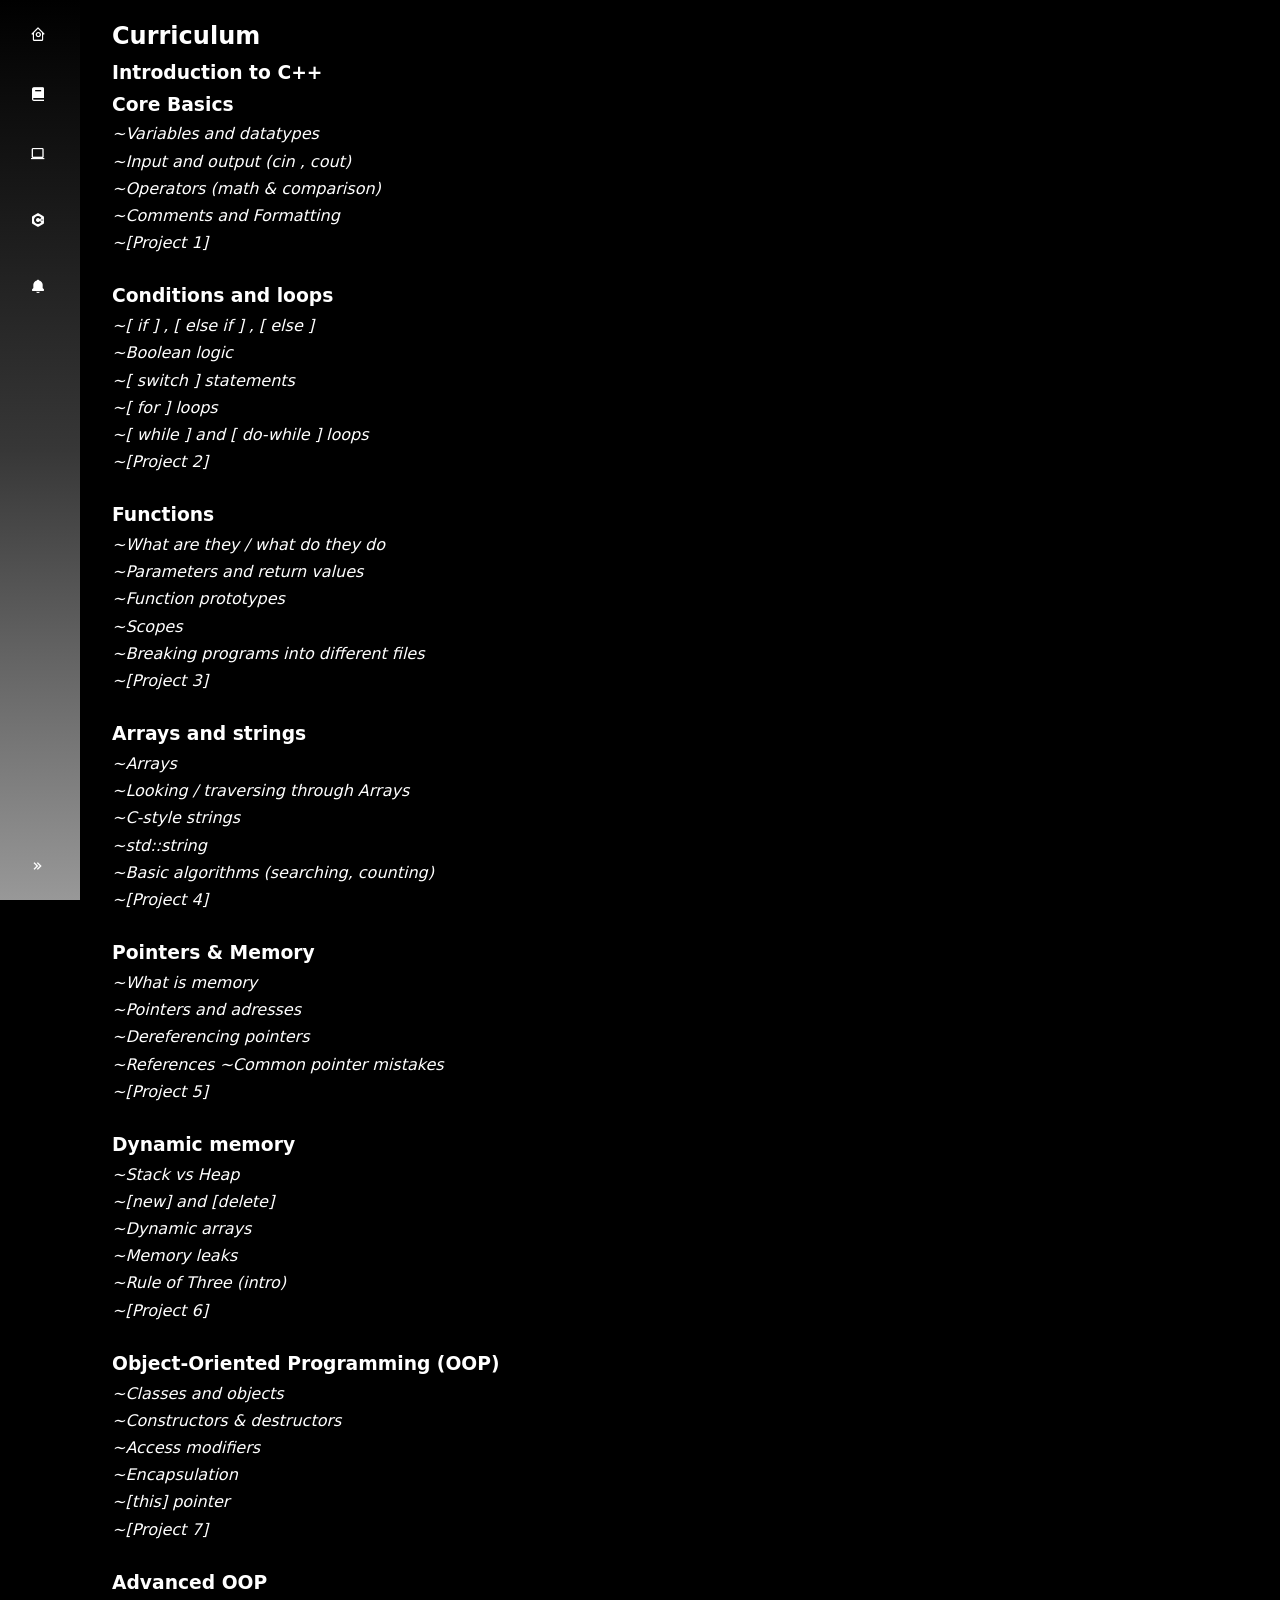
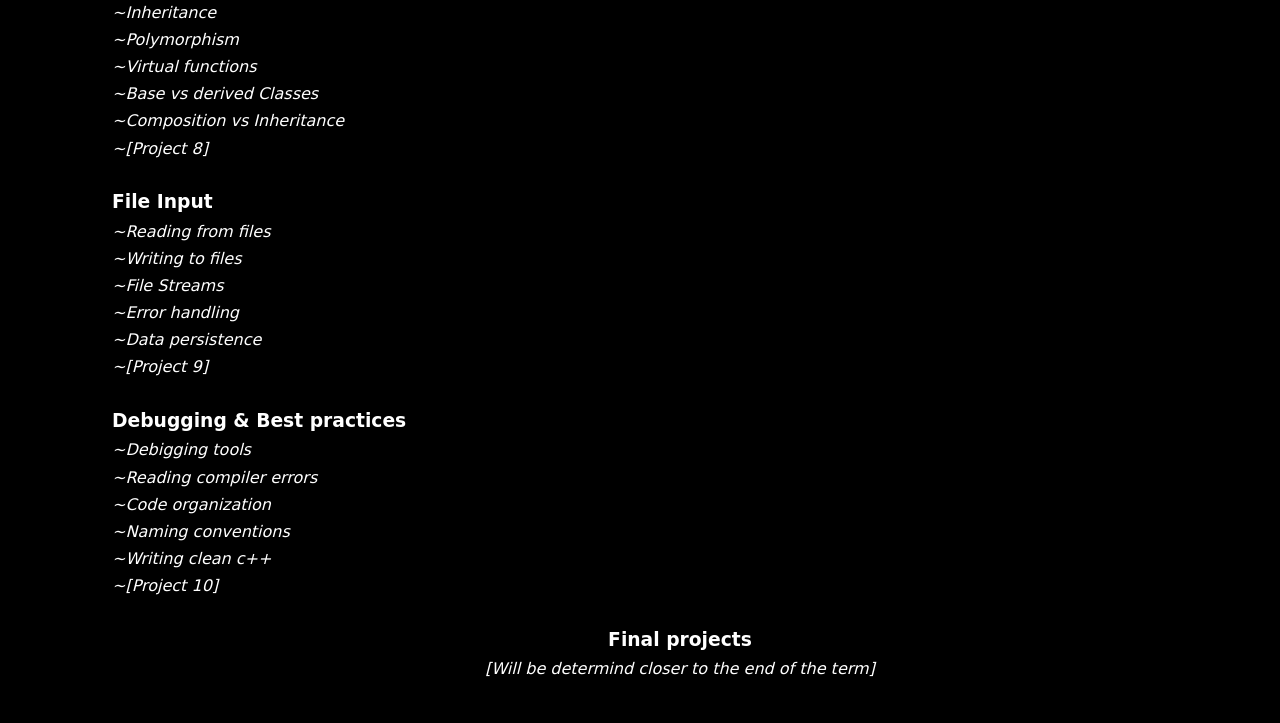
<file: sb_imbedded/curriculum.html>
<!doctype html>
<html lang="en">
  <head>
    <!--UTF-8 displays most characters correctly-->
    <meta charset="UTF-8" />
    <!--Makes the page responsive on different screen sizes-->
    <meta name="viewport" content="width=device-width, initial-scale=1.0" />
    <title>CodeZone</title>
    <!--Links External CSS library for icon fonts called BoxIcons-->
    <link
      href="https://unpkg.com/boxicons@2.1.4/css/boxicons.min.css"
      rel="stylesheet"
    />
    <!--Links local css file for styling-->
    <link rel="stylesheet" href="../style.css" />
    <!--Links for the website Icon-->
    <link
      rel="apple-touch-icon"
      sizes="180x180"
      href="../apple-touch-icon.png"
    />
    <link
      rel="icon"
      type="image/png"
      sizes="32x32"
      href="../favicon-32x32.png"
    />
    <link
      rel="icon"
      type="image/png"
      sizes="16x16"
      href="../favicon-16x16.png"
    />
    <link rel="manifest" href="../site.webmanifest" />
  </head>
  <!--sb-expanded used to style sidebar-->
  <body>
    <!--Sidebar section of page-->
    <aside>
      <!--Navigation menue inside sidebar-->
      <nav>
        <!--Unordered list to hold the navigation items-->
        <ul>
          <!--First navigation Item-->
          <li>
            <!--# is used as a placeholder (Fill it in with a link later)-->
            <!--we put this in an active class that is later defined to mark it as the selected page if clicked-->
            <a href="../main.html">
              <!--Icon representing "Home"-->
              <i class="bx bx-home-circle"></i>
              <!--Text label for the link-->
              <span>Dashboard</span>
            </a>
          </li>
          <li>
            <a href="../sb_imbedded/curriculum.html">
              <i class="bx bxs-book bx-content"></i>
              <span>Curriculum</span>
            </a>
          </li>
          <li>
            <a href="../sb_imbedded/projects.html">
              <i class="bx bx-laptop"></i>
              <span>Projects</span>
            </a>
          </li>
          <li>
            <a href="../sb_imbedded/start_learning.html">
              <i class="bx bxl-c-plus-plus"></i>
              <span>Start Learning</span>
            </a>
          </li>
          <li>
            <a href="../sb_imbedded/notifications.html">
              <i class="bx bxs-bell bx-tada"></i>
              <span>Notifications</span>
            </a>
          </li>
          <li>
            <a href="#" data-resize-btn="">
              <i class="bx bx-chevrons-right"></i>
              <span>collapse</span>
            </a>
          </li>
        </ul>
      </nav>
    </aside>
    <main>
      <h1>Curriculum</h1>
      <h3>Introduction to C++</h3>
      <h3>Core Basics</h3>
      <p>
        ~Variables and datatypes <br />
        ~Input and output (cin , cout) <br />
        ~Operators (math & comparison) <br />
        ~Comments and Formatting <br />
        ~[Project 1]
      </p>
      <h3>Conditions and loops</h3>
      <p>
        ~[ if ] , [ else if ] , [ else ] <br />
        ~Boolean logic <br />
        ~[ switch ] statements <br />
        ~[ for ] loops <br />
        ~[ while ] and [ do-while ] loops <br />
        ~[Project 2] <br />
      </p>
      <h3>Functions</h3>
      <p>
        ~What are they / what do they do <br />
        ~Parameters and return values <br />
        ~Function prototypes <br />
        ~Scopes <br />
        ~Breaking programs into different files <br />
        ~[Project 3] <br />
      </p>
      <h3>Arrays and strings</h3>
      <p>
        ~Arrays <br />
        ~Looking / traversing through Arrays <br />
        ~C-style strings <br />
        ~std::string <br />
        ~Basic algorithms (searching, counting) <br />
        ~[Project 4] <br />
      </p>
      <h3>Pointers & Memory</h3>
      <p>
        ~What is memory <br />
        ~Pointers and adresses <br />
        ~Dereferencing pointers <br />
        ~References ~Common pointer mistakes <br />
        ~[Project 5] <br />
      </p>
      <h3>Dynamic memory</h3>
      <p>
        ~Stack vs Heap <br />
        ~[new] and [delete] <br />
        ~Dynamic arrays <br />
        ~Memory leaks <br />
        ~Rule of Three (intro) <br />
        ~[Project 6] <br />
      </p>
      <h3>Object-Oriented Programming (OOP)</h3>
      <p>
        ~Classes and objects <br />
        ~Constructors & destructors <br />
        ~Access modifiers <br />
        ~Encapsulation <br />
        ~[this] pointer <br />
        ~[Project 7] <br />
      </p>
      <h3>Advanced OOP</h3>
      <p>
        ~Inheritance <br />
        ~Polymorphism <br />
        ~Virtual functions <br />
        ~Base vs derived Classes <br />
        ~Composition vs Inheritance <br />
        ~[Project 8] <br />
      </p>
      <h3>File Input</h3>
      <p>
        ~Reading from files <br />
        ~Writing to files <br />
        ~File Streams <br />
        ~Error handling <br />
        ~Data persistence <br />
        ~[Project 9] <br />
      </p>
      <h3>Debugging & Best practices</h3>
      <p>
        ~Debigging tools <br />
        ~Reading compiler errors <br />
        ~Code organization <br />
        ~Naming conventions <br />
        ~Writing clean c++ <br />
        ~[Project 10] <br />
      </p>
      <h3 style="text-align: center">Final projects</h3>
      <p style="text-align: center">
        [Will be determind closer to the end of the term]
      </p>

      <div class="placeholder">
        <div class="ph-1"></div>
        <div class="ph-2"></div>
        <div class="ph-3"></div>
        <div class="ph-4"></div>
        <div class="ph-5"></div>
        <div class="ph-6"></div>
        <div class="ph-7"></div>
        <div class="ph-8"></div>
        <div class="ph-9"></div>
        <div class="ph-10"></div>
      </div>
    </main>
    <!--Javascript-->
    <script>
      //document is the name of this page
      //.queryselector("[data-resize-btn]") finds the first matching element (class) within the bracket like "[data-resize-btn]"
      //Puts it all in resizeBtn variable
      const resizeBtn = document.querySelector("[data-resize-btn]");
      //Event listener that listens for a click
      //function(e) runs when its clicked, e contains all the info about the click (what was clicked/what the default behaviour)
      resizeBtn.addEventListener("click", function (e) {
        //Preventing <a href='#'> from jumping to the top of page
        e.preventDefault();
        //if the class exists, remove it, if not add it (for the open and close feture for the side bar)
        document.body.classList.toggle("sb-expanded");
      });

      //check what page we're on and make it active
      //by removing all the other actives if the path doesnt match
      const currentPath = window.location.pathname; //puts the path name in the currentPath variable
      const allLinks = document.querySelectorAll("aside nav a"); //gets all the side bar links into a variable
      //loop through the links
      allLinks.forEach((link) => {
        if (link.getAttribute("href") === currentPath) {
          //if the href is the current path
          link.classList.add("active"); //add the active class that style.css defines
        } else {
          link.classList.remove("active"); //remove the active class
        }
      });
    </script>
  </body>
</html>
</file>
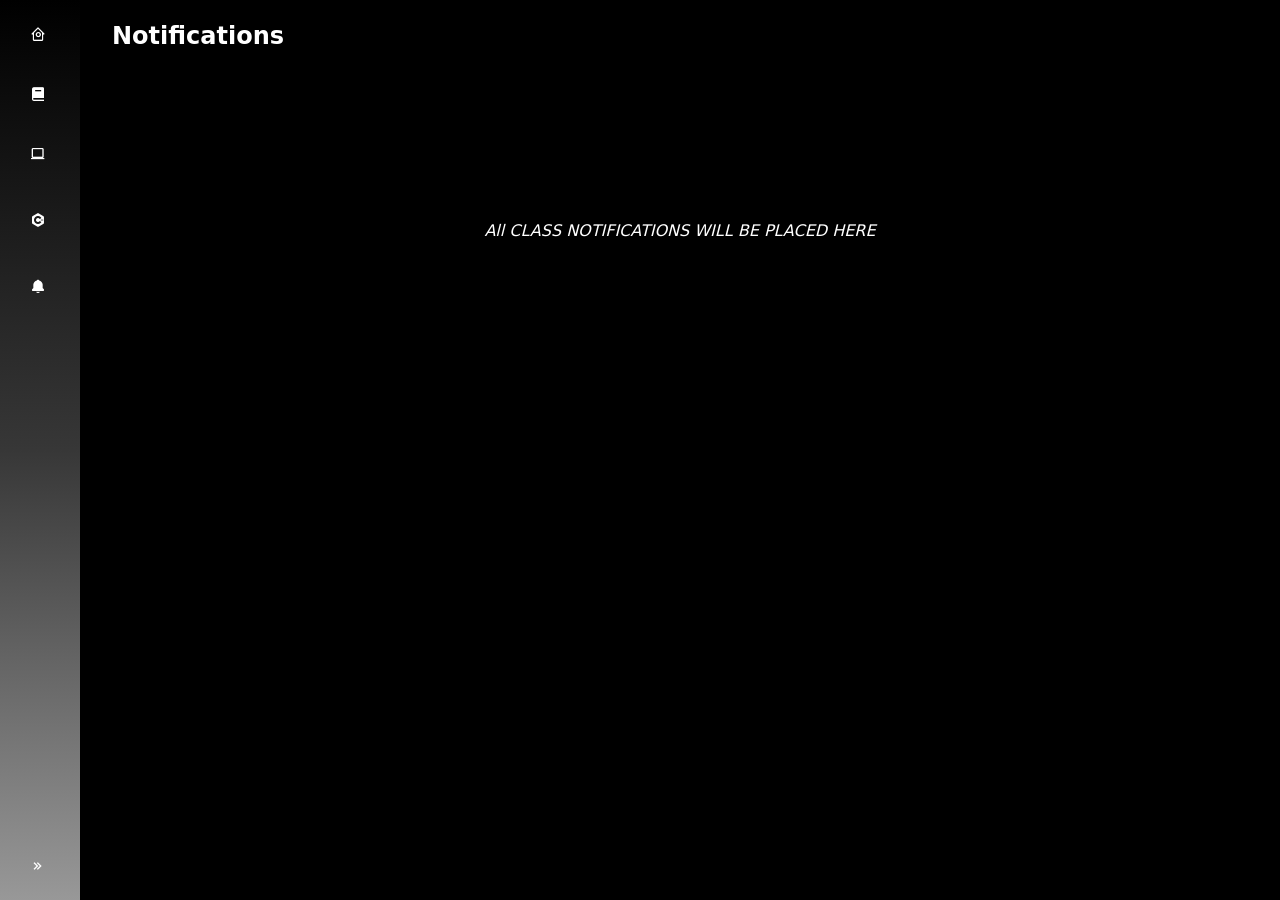
<file: sb_imbedded/notifications.html>
<!doctype html>
<html lang="en">
  <head>
    <!--UTF-8 displays most characters correctly-->
    <meta charset="UTF-8" />
    <!--Makes the page responsive on different screen sizes-->
    <meta name="viewport" content="width=device-width, initial-scale=1.0" />
    <title>CodeZone</title>
    <!--Links External CSS library for icon fonts called BoxIcons-->
    <link
      href="https://unpkg.com/boxicons@2.1.4/css/boxicons.min.css"
      rel="stylesheet"
    />
    <!--Links local css file for styling-->
    <link rel="stylesheet" href="../style.css" />
    <!--Links for the website Icon-->
    <link
      rel="apple-touch-icon"
      sizes="180x180"
      href="../apple-touch-icon.png"
    />
    <link
      rel="icon"
      type="image/png"
      sizes="32x32"
      href="../favicon-32x32.png"
    />
    <link
      rel="icon"
      type="image/png"
      sizes="16x16"
      href="../favicon-16x16.png"
    />
    <link rel="manifest" href="../site.webmanifest" />
    <style>
      .move {
        margin: 10rem auto;
        text-align: center;
        align-self: center;
      }
    </style>
  </head>
  <!--sb-expanded used to style sidebar-->
  <body>
    <!--Sidebar section of page-->
    <aside>
      <!--Navigation menue inside sidebar-->
      <nav>
        <!--Unordered list to hold the navigation items-->
        <ul>
          <!--First navigation Item-->
          <li>
            <!--# is used as a placeholder (Fill it in with a link later)-->
            <!--we put this in an active class that is later defined to mark it as the selected page if clicked-->
            <a href="../main.html">
              <!--Icon representing "Home"-->
              <i class="bx bx-home-circle"></i>
              <!--Text label for the link-->
              <span>Dashboard</span>
            </a>
          </li>
          <li>
            <a href="../sb_imbedded/curriculum.html">
              <i class="bx bxs-book bx-content"></i>
              <span>Curriculum</span>
            </a>
          </li>
          <li>
            <a href="../sb_imbedded/projects.html">
              <i class="bx bx-laptop"></i>
              <span>Projects</span>
            </a>
          </li>
          <li>
            <a href="../sb_imbedded/start_learning.html">
              <i class="bx bxl-c-plus-plus"></i>
              <span>Start Learning</span>
            </a>
          </li>
          <li>
            <a href="../sb_imbedded/notifications.html">
              <i class="bx bxs-bell bx-tada"></i>
              <span>Notifications</span>
            </a>
          </li>
          <li>
            <a href="#" data-resize-btn="">
              <i class="bx bx-chevrons-right"></i>
              <span>collapse</span>
            </a>
          </li>
        </ul>
      </nav>
    </aside>
    <main>
      <h1>Notifications</h1>
      <p class="move">All CLASS NOTIFICATIONS WILL BE PLACED HERE</p>
      <div class="placeholder">
        <div class="ph-1"></div>
        <div class="ph-2"></div>
        <div class="ph-3"></div>
        <div class="ph-4"></div>
        <div class="ph-5"></div>
        <div class="ph-6"></div>
        <div class="ph-7"></div>
        <div class="ph-8"></div>
        <div class="ph-9"></div>
        <div class="ph-10"></div>
      </div>
    </main>
    <!--Javascript-->
    <script>
      //document is the name of this page
      //.queryselector("[data-resize-btn]") finds the first matching element (class) within the bracket like "[data-resize-btn]"
      //Puts it all in resizeBtn variable
      const resizeBtn = document.querySelector("[data-resize-btn]");
      //Event listener that listens for a click
      //function(e) runs when its clicked, e contains all the info about the click (what was clicked/what the default behaviour)
      resizeBtn.addEventListener("click", function (e) {
        //Preventing <a href='#'> from jumping to the top of page
        e.preventDefault();
        //if the class exists, remove it, if not add it (for the open and close feture for the side bar)
        document.body.classList.toggle("sb-expanded");
      });

      //check what page we're on and make it active
      //by removing all the other actives if the path doesnt match
      const currentPath = window.location.pathname; //puts the path name in the currentPath variable
      const allLinks = document.querySelectorAll("aside nav a"); //gets all the side bar links into a variable
      //loop through the links
      allLinks.forEach((link) => {
        if (link.getAttribute("href") === currentPath) {
          //if the href is the current path
          link.classList.add("active"); //add the active class that style.css defines
        } else {
          link.classList.remove("active"); //remove the active class
        }
      });
    </script>
  </body>
</html>
</file>
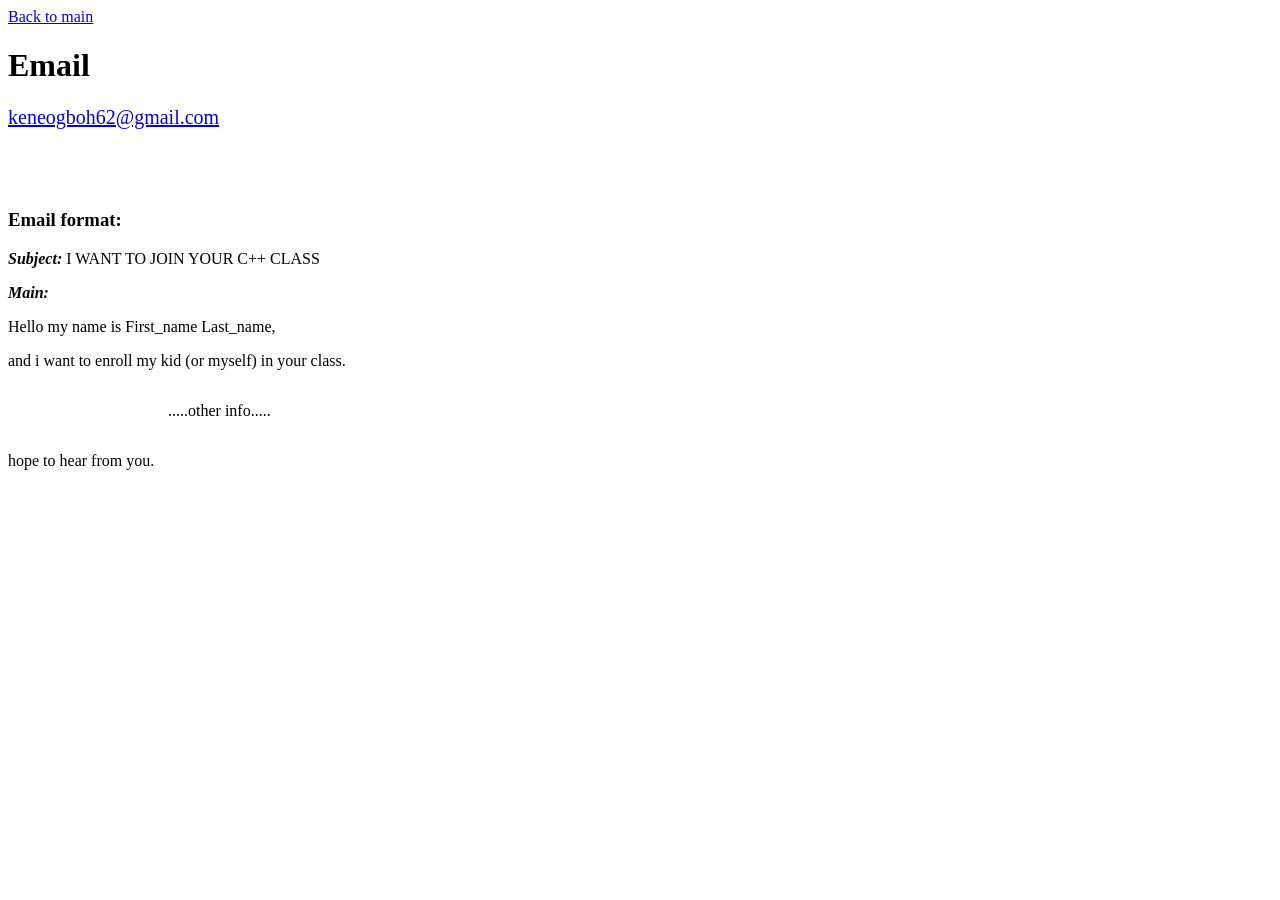
<file: sb_imbedded/onboarding.html>
<!doctype html>
<html lang="en">
  <head>
    <meta charset="UTF-8" />
    <meta name="viewport" content="width=device-width, initial-scale=1.0" />
    <title>Onboarding</title>
    <!--Links for the website Icon-->
    <link
      rel="apple-touch-icon"
      sizes="180x180"
      href="../apple-touch-icon.png"
    />
    <link
      rel="icon"
      type="image/png"
      sizes="32x32"
      href="../favicon-32x32.png"
    />
    <link
      rel="icon"
      type="image/png"
      sizes="16x16"
      href="../favicon-16x16.png"
    />
    <link rel="manifest" href="../site.webmanifest" />
    <style>
      .email {
        font-size: 20px;
        font-style: normal;
      }
    </style>
  </head>
  <body>
    <aside>
      <nav>
        <a href="../main.html">Back to main</a>
      </nav>
    </aside>
    <h1>Email</h1>
    <p class="email">
      <a href="mailto:keneogboh62@gmail.com">keneogboh62@gmail.com</a>
    </p>
    <h3 style="margin-top: 5rem">Email format:</h3>
    <p>
      <em><b>Subject: </b></em> I WANT TO JOIN YOUR C++ CLASS
    </p>
    <p>
      <em><b>Main: </b></em>
    </p>
    <p>Hello my name is First_name Last_name,</p>
    <p>and i want to enroll my kid (or myself) in your class.</p>
    <p style="margin: 2rem 10rem">.....other info.....</p>
    <p>hope to hear from you.</p>
  </body>
</html>
</file>
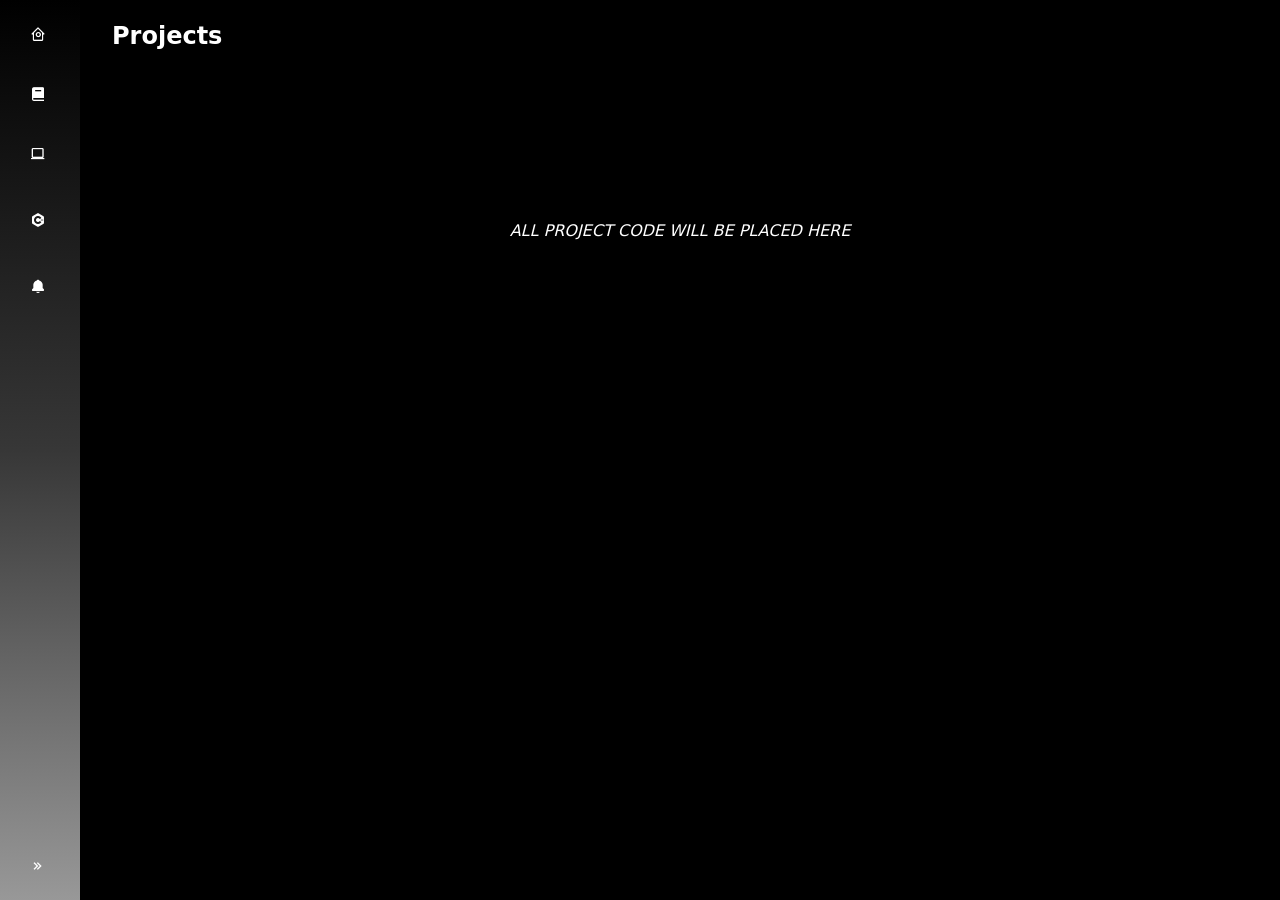
<file: sb_imbedded/projects.html>
<!doctype html>
<html lang="en">
  <head>
    <!--UTF-8 displays most characters correctly-->
    <meta charset="UTF-8" />
    <!--Makes the page responsive on different screen sizes-->
    <meta name="viewport" content="width=device-width, initial-scale=1.0" />
    <title>CodeZone</title>
    <!--Links External CSS library for icon fonts called BoxIcons-->
    <link
      href="https://unpkg.com/boxicons@2.1.4/css/boxicons.min.css"
      rel="stylesheet"
    />
    <!--Links local css file for styling-->
    <link rel="stylesheet" href="../style.css" />
    <!--Links for the website Icon-->
    <link
      rel="apple-touch-icon"
      sizes="180x180"
      href="../apple-touch-icon.png"
    />
    <link
      rel="icon"
      type="image/png"
      sizes="32x32"
      href="../favicon-32x32.png"
    />
    <link
      rel="icon"
      type="image/png"
      sizes="16x16"
      href="../favicon-16x16.png"
    />
    <link rel="manifest" href="../site.webmanifest" />
  </head>
  <!--sb-expanded used to style sidebar-->
  <body>
    <!--Sidebar section of page-->
    <aside>
      <!--Navigation menue inside sidebar-->
      <nav>
        <!--Unordered list to hold the navigation items-->
        <ul>
          <!--First navigation Item-->
          <li>
            <!--# is used as a placeholder (Fill it in with a link later)-->
            <!--we put this in an active class that is later defined to mark it as the selected page if clicked-->
            <a href="../main.html">
              <!--Icon representing "Home"-->
              <i class="bx bx-home-circle"></i>
              <!--Text label for the link-->
              <span>Dashboard</span>
            </a>
          </li>
          <li>
            <a href="../sb_imbedded/curriculum.html">
              <i class="bx bxs-book bx-content"></i>
              <span>Curriculum</span>
            </a>
          </li>
          <li>
            <a href="../sb_imbedded/projects.html">
              <i class="bx bx-laptop"></i>
              <span>Projects</span>
            </a>
          </li>
          <li>
            <a href="../sb_imbedded/start_learning.html">
              <i class="bx bxl-c-plus-plus"></i>
              <span>Start Learning</span>
            </a>
          </li>
          <li>
            <a href="../sb_imbedded/notifications.html">
              <i class="bx bxs-bell bx-tada"></i>
              <span>Notifications</span>
            </a>
          </li>
          <li>
            <a href="#" data-resize-btn="">
              <i class="bx bx-chevrons-right"></i>
              <span>collapse</span>
            </a>
          </li>
        </ul>
      </nav>
    </aside>
    <main>
      <h1>Projects</h1>
      <p style="text-align: center; margin: 10rem auto">
        ALL PROJECT CODE WILL BE PLACED HERE
      </p>
      <div class="placeholder">
        <div class="ph-1"></div>
        <div class="ph-2"></div>
        <div class="ph-3"></div>
        <div class="ph-4"></div>
        <div class="ph-5"></div>
        <div class="ph-6"></div>
        <div class="ph-7"></div>
        <div class="ph-8"></div>
        <div class="ph-9"></div>
        <div class="ph-10"></div>
      </div>
    </main>
    <!--Javascript-->
    <script>
      //document is the name of this page
      //.queryselector("[data-resize-btn]") finds the first matching element (class) within the bracket like "[data-resize-btn]"
      //Puts it all in resizeBtn variable
      const resizeBtn = document.querySelector("[data-resize-btn]");
      //Event listener that listens for a click
      //function(e) runs when its clicked, e contains all the info about the click (what was clicked/what the default behaviour)
      resizeBtn.addEventListener("click", function (e) {
        //Preventing <a href='#'> from jumping to the top of page
        e.preventDefault();
        //if the class exists, remove it, if not add it (for the open and close feture for the side bar)
        document.body.classList.toggle("sb-expanded");
      });

      //check what page we're on and make it active
      //by removing all the other actives if the path doesnt match
      const currentPath = window.location.pathname; //puts the path name in the currentPath variable
      const allLinks = document.querySelectorAll("aside nav a"); //gets all the side bar links into a variable
      //loop through the links
      allLinks.forEach((link) => {
        if (link.getAttribute("href") === currentPath) {
          //if the href is the current path
          link.classList.add("active"); //add the active class that style.css defines
        } else {
          link.classList.remove("active"); //remove the active class
        }
      });
    </script>
  </body>
</html>
</file>
<file: style.css>
/*Resets default browser margin and padding on ALL elements*/
/*It is the CSS reset*/
* {
  margin: 0; /*Space around elements pushes them away from eachother*/
  padding: 0; /*for elements that come with internal spacing (setting it to 0 so we can start form scratch)*/
  box-sizing: border-box; /*Widths and heights behave logically and predictably*/
}

/*For when sidebar is collaped*/
body {
  --sb-width: 5rem;
  font-family:
    system-ui, sans-serif; /*Uses the systems default UI font (clean and modern)*/
  /*Font size and spacing*/
  font-size: 16px;
  line-height: 1.7;
  /*Font color and background color*/
  color: white;
  background-color: black;
}
.bgvideo {
  position: fixed;
  top: 0;
  left: 0;
  width: 100%;
  height: 100%;
  object-fit: cover;
  z-index: -1;
}
/*increases the width when toggled in the body*/
body.sb-expanded {
  --sb-width: 12.5rem;
}
/*Styles the header h1*/
h1 {
  font-size: 1.5rem;
  font-weight: bold;
}
/*Call to action link*/
.CTA {
  display: block;
  text-decoration: none;
  color: rgb(77, 44, 93);
  text-align: center;
  margin: 5rem auto;
  font-size: 90px;
  background: rgb(238, 228, 203);
  border-radius: 50px;
  padding: 1rem 2rem;
  box-sizing: border-box;
  font-size: 5vw;
}
.CTA:hover {
  font-size: 100px;
  margin: 4rem 4rem;
  transition: 0.5s ease-in-out;
}
/*Add spacing below paragraphs*/
p {
  margin-bottom: 1.5rem;
  font-style: italic;
  font-weight: 200;
}
/*SIDEBAR*/
aside {
  position: fixed; /*Fixes the sidebar on the left of page even when scrolling*/
  inset: 0 auto 0 0; /*Let the top, bottom and left of the side bar touch the border of the page (right is auto because we dont need it)*/
  padding: 1rem; /*Increasing space from the element to border*/
  width: var(
    --sb-width
  ); /*The width depends on if its toggled or not (the CSS variable)*/
  background-image: linear-gradient(
    #000000,
    #373737,
    #989898
  ); /*sets the color of the sidebar*/
  transition: width 0.5s ease-in-out; /*Smooth animation when sidebar expands or collapses*/
}
/*The navigation menu*/
nav {
  height: 100%; /*Makes all the items within fill the entire sidebar height*/
  /*border: 1px solid #000;*/
}
/*navigation menue unordered list*/
nav ul {
  list-style: none; /*removes bullet point*/
  height: 100%; /*Makes all the items within fill the entire sidebar height (Same as above)*/
  /*Stack items vertically*/
  display: flex;
  flex-flow: column;
  gap: 1.5rem; /*Spacing between nav items*/
}
/*Pushes the last nav item in ul to the bottom*/
nav li:last-child {
  margin-top: auto;
}
/*The Icons with the names (items)*/
nav a {
  /*Allign icon and text vertically*/
  display: flex;
  align-items: center;
  /**/
  gap: 0.625rem; /*gap between icon and text*/
  /*removes underline*/
  padding: 0.625rem 0.875rem;
  line-height: 1;
  color: #fff;
  text-decoration: none;
  /*hover animation*/
  border-radius: 0.375rem;
  transition:
    background-color 0.5s ease-in-out,
    color 0.5s ease-in-out;
}
/*become active when you hover*/
nav a.active,
nav a:hover,
nav a:focus-visible {
  outline: none;
  color: #b366fc;
  background-color: #ffff;
}
/*make the text hidden when the sb is closed*/
nav a span {
  font-size: 0.875rem;
  opacity: 0;
  visibility: hidden;
  transition:
    opacity 0.3s ease-in-out,
    visibility 0.3s ease-in-out;
}
/*make the text visible when sb is opened*/
.sb-expanded nav a span {
  opacity: 1;
  visibility: visible;
}
/*when expanded, rotate the chevrons*/
.sb-expanded aside .bx-chevrons-right {
  rotate: 180deg;
}
/*to the actual page portion*/
main {
  margin-left: 5rem; /*prevents main content from overlapping the collapsed side bar*/
  padding: 1rem 2rem; /*padding on [left and right] and [up and down] of the page(space from side bar to content on page and)*/
  transition: margin-left 0.5s ease-in-out; /*Smooth movement when sidebar changes width*/
}
/*Depending on if the screen is 768px or wider, move the text on the page over */
@media (min-width: 768px) {
  main {
    margin-left: var(--sb-width);
  }
}

/*Images*/
img.ph1 {
  width: 300px;
  border-radius: 30px;
  margin-right: 5.5rem;
  margin-bottom: 4rem;
  float: left;
  transition: 0.4s ease-in-out;
}
img.ph1:hover {
  width: 335px;
  border-radius: 60px;
  margin-right: 5.5rem;
  margin-bottom: 4rem;
  float: left;
  transition: 0.4s ease-in-out;
}

/*flexbox for img 2*/
.img2_container {
  display: flex; /*Arrange children in a row*/
  align-items: top; /*vertically align text and image*/
  gap: 20px; /*space between text and image*/
  float: right;
}
.img2_container ph2 {
  max-width: 50%;
  height: auto;
}
.img2_container banking {
  margin: 0;
  white-space: nowrap;
}

img.ph2 {
  float: right;
  width: 350px;
  border-radius: 30px;
  margin-top: 5rem;
  margin-left: 5.5rem;
  margin-bottom: 4rem;
  transition: 0.4s ease-in-out;
}
img.ph2:hover {
  float: right;
  width: 385px;
  border-radius: 60px;
  margin-top: 5rem;
  margin-left: 5.5rem;
  margin-bottom: 4rem;
  transition: 0.4s ease-in-out;
}

img.ph3 {
  width: 380px;
  border-radius: 30px;
  margin-top: 5rem;
  margin-right: 5.5rem;
  margin-bottom: 4rem;
  float: left;
  transition: 0.4s ease-in-out;
}
img.ph3:hover {
  width: 415px;
  border-radius: 60px;
  margin-top: 5rem;
  margin-right: 5.5rem;
  margin-bottom: 4rem;
  float: left;
  transition: 0.4s ease-in-out;
}
</file>
